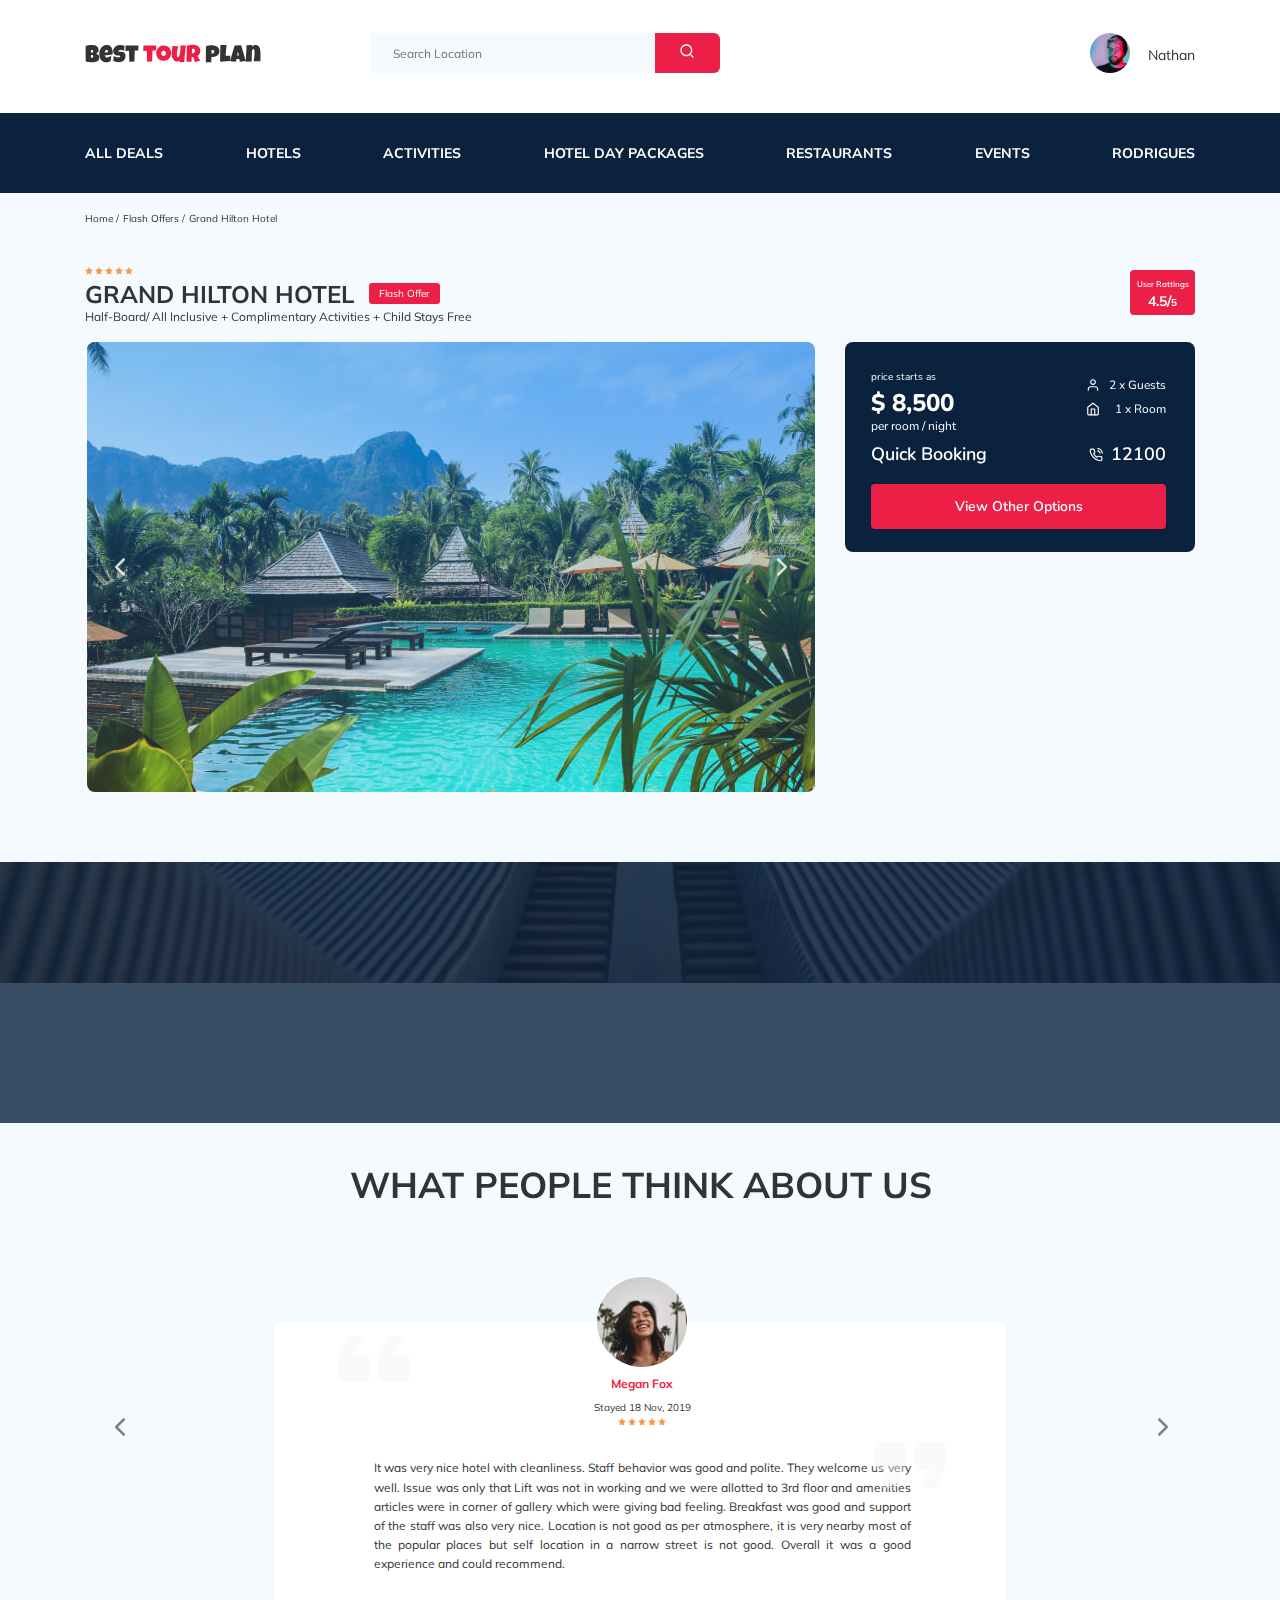
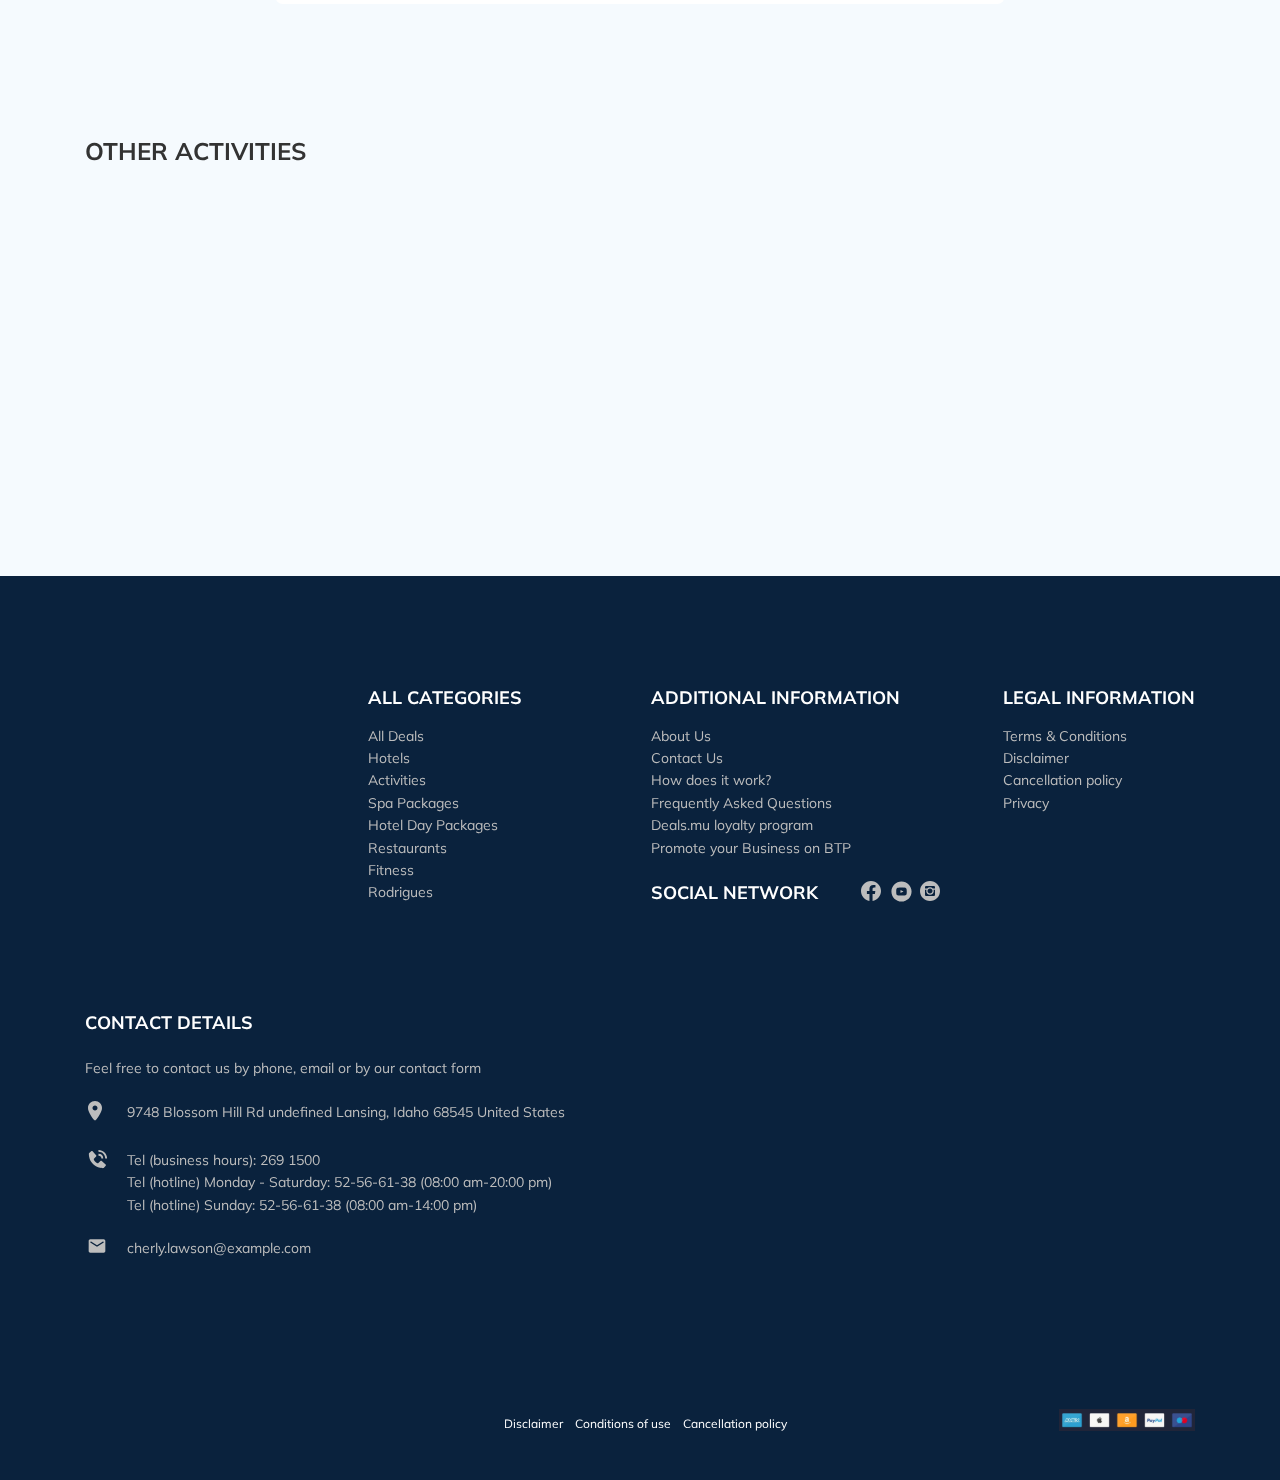
<file: index.html>
<!DOCTYPE html>
<html lang="en">
  <head>
    <meta charset="UTF-8" />
    <meta http-equiv="X-UA-Compatible" content="IE=edge" />
    <meta name="viewport" content="width=device-width, initial-scale=1.0" />
    <title>Best Tour Plan - Hotel Booking</title>
    <link rel="shortcut icon" href="favicon.ico" type="image/x-icon" />
    <link rel="icon" href="favicon.ico" type="image/x-icon" />
    <link
      href="https://fonts.googleapis.com/css2?family=Mulish:wght@300;400;600;700&family=Nunito:wght@400;600;800&display=swap"
      rel="stylesheet"
    />
    <link rel="stylesheet" href="css/swiper-bundle.min.css" />
    <link rel="stylesheet" href="css/aos.css" />
    <link rel="stylesheet" href="css/style.css" />
  </head>
  <body>
    <header class="navbar navbar--mobile navbar--mobile--fixed">
      <div class="container">
        <div class="navbar-top">
          <a
            href="#"
            class="logo"
            data-aos="fade-zoom-in"
            data-aos-easing="ease-in-back"
            data-aos-delay="300"
          >
            <img
              src="img/horizontal-logo.svg"
              alt="Logo: Best Tour Plan"
              class="logo__image"
            />
          </a>
          <form
            action="#"
            class="search navbar__search navbar__search--mobile--hidden"
            data-aos="fade-left"
            data-aos-delay="300"
          >
            <input
              type="text"
              class="search__input"
              placeholder="Search Location"
            />
            <button class="search__button">
              <img src="img/search.svg" alt="Icon: search" />
            </button>
          </form>
          <a
            href="#"
            class="user navbar__user navbar__user--mobile--hidden"
            data-aos="fade-left"
            data-aos-delay="300"
          >
            <img
              src="img/user-avatar.jpg"
              alt="Avatar: Nathan"
              class="user__avatar"
            />
            <span class="user__name">Nathan</span>
          </a>
          <!-- /.user -->
          <button class="menu-button navbar-top__menu-button">
            <span class="menu-button__line"></span
            ><span class="menu-button__line"></span
            ><span class="menu-button__line"></span>
          </button>
        </div>
        <!-- /.navbar-top -->
      </div>
      <!-- /.container -->
      <div class="navbar-bottom">
        <div class="container">
          <ul class="navbar-menu">
            <li class="navbar-menu__item navbar-menu__item--mobile--visible">
              <a
                href="#"
                class="user navbar__user navbar__user--mobile--visible"
              >
                <img
                  src="img/user-avatar.jpg"
                  alt="Avatar: Nathan"
                  class="user__avatar"
                />
                <span class="user__name user__name--light">Nathan</span>
              </a>
            </li>
            <li class="navbar-menu__item navbar-menu__item--mobile--visible">
              <form
                action="#"
                class="search navbar__search navbar__search--mobile--visible"
              >
                <input
                  type="text"
                  class="search__input"
                  placeholder="Search Location"
                />
                <button class="search__button">
                  <img src="img/search.svg" alt="Icon: search" />
                </button>
              </form>
            </li>
            <li class="navbar-menu__item">
              <a href="#" class="navbar-menu__link">All Deals</a>
            </li>
            <li class="navbar-menu__item">
              <a href="#" class="navbar-menu__link">Hotels</a>
            </li>
            <li class="navbar-menu__item">
              <a href="#" class="navbar-menu__link">Activities</a>
            </li>
            <li class="navbar-menu__item">
              <a href="#" class="navbar-menu__link">Hotel Day Packages</a>
            </li>
            <li class="navbar-menu__item">
              <a href="#" class="navbar-menu__link">Restaurants</a>
            </li>
            <li class="navbar-menu__item">
              <a href="#" class="navbar-menu__link">Events</a>
            </li>
            <li class="navbar-menu__item">
              <a href="#" class="navbar-menu__link">Rodrigues</a>
            </li>
          </ul>
        </div>
        <!-- /.container -->
      </div>
      <!-- /.navbar-menu__bottom -->
    </header>
    <nav class="breadcrumb">
      <div class="container">
        <ul class="breadcrumb-list">
          <li class="breadcrumb-list__item">
            <a href="#" class="breadcrumb-list__link">Home</a>
          </li>
          <li class="breadcrumb-list__item">
            <a href="#" class="breadcrumb-list__link"> Flash Offers</a>
          </li>
          <li class="breadcrumb-list__item">Grand Hilton Hotel</li>
        </ul>
      </div>
      <!-- /.container -->
    </nav>
    <!-- /.breadcrumb -->
    <section class="hotel">
      <div class="container">
        <div class="hotel-info">
          <div class="hotel-info__text">
            <div class="hotel-wrapper">
              <div class="stars">
                <img class="stars__item" src="img/star.svg" alt="star" />
                <img class="stars__item" src="img/star.svg" alt="star" />
                <img class="stars__item" src="img/star.svg" alt="star" />
                <img class="stars__item" src="img/star.svg" alt="star" />
                <img class="stars__item" src="img/star.svg" alt="star" />
              </div>
              <h1 class="hotel-name hotel-info__name">grand hilton hotel</h1>
              <span class="offer hotel-info__offer">Flash Offer</span>
            </div>
            <!-- /.hotel-wrapper -->
            <p class="hotel-description">
              Half-Board/ All Inclusive + Complimentary Activities + Child Stays
              Free
            </p>
          </div>
          <!-- /.hotel-info__text -->
          <div class="rating hotel-info__rating">
            <span class="rating__text">User Rattings</span>
            <span class="rating__counter">4.5/<small>5</small> </span>
          </div>
          <!-- /.hotel-info__rating -->
        </div>
        <div class="hotel-grid">
          <!-- Slider main container -->
          <div class="swiper-container hotel-slider hotel__slider">
            <!-- Additional required wrapper -->
            <div class="swiper-wrapper">
              <div class="swiper-slide hotel-slider__item">
                <img
                  class="hotel-slider__image"
                  src="img/Slide-1.jpg"
                  alt="slide"
                />
              </div>
              <div class="swiper-slide hotel-slider__item">
                <img
                  class="hotel-slider__image"
                  src="img/Slide-2.jpg"
                  alt="slide"
                />
              </div>
              <div class="swiper-slide hotel-slider__item">
                <img
                  class="hotel-slider__image"
                  src="img/Slide-3.jpg"
                  alt="slide"
                />
              </div>
              <div class="swiper-slide hotel-slider__item">
                <img
                  class="hotel-slider__image"
                  src="img/Slide-4.jpg"
                  alt="slide"
                />
              </div>
              <div class="swiper-slide hotel-slider__item">
                <img
                  class="hotel-slider__image"
                  src="img/Slide-5.jpg"
                  alt="slide"
                />
              </div>
            </div>
            <!-- ./ swiper-wrapper-->
            <button
              class="hotel-slider__button hotel-slider__button--prev"
            ></button>
            <button
              class="hotel-slider__button hotel-slider__button--next"
            ></button>
          </div>
          <!-- /.swiper-container-->

          <div class="hotel-right">
            <div class="booking">
              <div class="booking__info">
                <div class="booking__price">
                  <span class="booking__start">price starts as</span>
                  <strong class="booking__pricetag">$ 8,500</strong>
                  <span class="booking__per-room">per room / night</span>
                </div>
                <!-- /.booking__price -->
                <div class="booking__room">
                  <div class="booking__text">
                    <img
                      src="img/user.svg"
                      alt="Icon: user"
                      class="booking__icon"
                    />
                    <span class="booking__description">2 x Guests</span>
                  </div>
                  <div class="booking__text">
                    <img
                      src="img/home.svg"
                      alt="Icon: home"
                      class="booking__icon"
                    />
                    <span class="booking__description">1 x Room</span>
                  </div>
                </div>
                <!-- /.booking__room -->
              </div>
              <!-- /.booking-info -->
              <div class="booking__call-center">
                <span class="booking__heading">Quick Booking</span>
                <a class="booking__number" href="tel:12100"
                  ><img src="img/phone-call.svg" alt="Icon: phone" />
                  <span class="booking__num">12100</span>
                </a>
              </div>
              <!-- /.booking__call-center -->
              <button
                data-toggle="modal"
                data-href="#booking-modal"
                class="booking__button"
              >
                View Other Options
              </button>
            </div>
            <!-- /.booking -->
            <div class="map">
              <iframe
                class="map-google"
                src="https://www.google.com/maps/embed?pb=!1m18!1m12!1m3!1d3843.2987584052294!2d73.75960971451704!3d15.57567865661291!2m3!1f0!2f0!3f0!3m2!1i1024!2i768!4f13.1!3m3!1m2!1s0x3bbfbe9275f4aa49%3A0x4810ef97d7e5e876!2sDoubleTree%20by%20Hilton%20Hotel%20Goa%20-%20Arpora%20-%20Baga!5e0!3m2!1sen!2ssk!4v1621345456706!5m2!1sen!2ssk"
                allowfullscreen=""
                loading="lazy"
              ></iframe>
            </div>
            <!-- /.map -->
          </div>
          <!-- /.hotel-right -->
        </div>
        <!-- /.hotel-grid -->
      </div>
      <!-- /.container -->
    </section>
    <section
      class="newsletter"
      data-parallax="scroll"
      data-image-src="img/newsletter-bg.jpg"
    >
      <div class="newsletter-wrapper">
        <h2
          class="newsletter-title newsletter__title"
          data-aos="fade-zoom-in"
          data-aos-easing="ease-in-back"
          data-aos-delay="300"
        >
          subscribe to our
          <span class="newsletter-title__strong">Newsletter</span>
        </h2>
        <form
          action="send.php"
          method="POST"
          class="form subscribe newsletter__subscribe"
          data-aos="fade-zoom-in"
          data-aos-easing="ease-in-back"
          data-aos-delay="300"
        >
          <input
            type="email"
            name="email"
            class="subscribe__input"
            placeholder="Your email adress"
            required
          />
          <button class="subscribe__button">Send</button>
        </form>
      </div>
      <!-- /.newsletter-wrapper -->
    </section>
    <section class="reviews">
      <div class="container">
        <h2 class="reviews__title">What people think about us</h2>
        <div class="swiper-container reviews-slider">
          <div class="swiper-wrapper">
            <div class="swiper-slide">
              <div class="reviews-slider__item">
                <div class="reviews-slider__profile">
                  <img
                    src="img/reviews-avatar-1.jpg"
                    alt="Photo: Megan Fox"
                    class="reviews-slider__avatar"
                  />
                  <h3 class="reviews-slider__username">Megan Fox</h3>
                  <span class="reviews-slider__date">Stayed 18 Nov, 2019</span>
                  <div class="reviews-slider__rating">
                    <img class="stars-item" src="img/star.svg" alt="star" />
                    <img class="stars-item" src="img/star.svg" alt="star" />
                    <img class="stars-item" src="img/star.svg" alt="star" />
                    <img class="stars-item" src="img/star.svg" alt="star" />
                    <img class="stars-item" src="img/star.svg" alt="star" />
                  </div>
                  <!-- /.reviews-slider__rating -->
                </div>
                <!-- /.reviews-slider__profile -->
                <p class="reviews-slider__text">
                  It was very nice hotel with cleanliness. Staff behavior was
                  good and polite. They welcome us very well. Issue was only
                  that Lift was not in working and we were allotted to 3rd floor
                  and amenities articles were in corner of gallery which were
                  giving bad feeling. Breakfast was good and support of the
                  staff was also very nice. Location is not good as per
                  atmosphere, it is very nearby most of the popular places but
                  self location in a narrow street is not good. Overall it was a
                  good experience and could recommend.
                </p>
              </div>
              <!-- /.reviews-slider__item -->
            </div>
            <!-- /.swiper-slide -->
            <div class="swiper-slide">
              <div class="reviews-slider__item">
                <div class="reviews-slider__profile">
                  <img
                    src="img/reviews-avatar-2.jpg"
                    alt="Photo: Dorian Grow"
                    class="reviews-slider__avatar"
                  />
                  <h3 class="reviews-slider__username">Dorian Grow</h3>
                  <span class="reviews-slider__date">Stayed 24 Jul, 2019</span>
                  <div class="reviews-slider__rating">
                    <img class="stars-item" src="img/star.svg" alt="star" />
                    <img class="stars-item" src="img/star.svg" alt="star" />
                    <img class="stars-item" src="img/star.svg" alt="star" />
                    <img class="stars-item" src="img/star.svg" alt="star" />
                    <img class="stars-item" src="img/star.svg" alt="star" />
                  </div>
                  <!-- /.reviews-slider__rating -->
                </div>
                <!-- /.reviews-slider__profile -->
                <p class="reviews-slider__text">
                  Love the charm of this hotel. Does not give you the routine
                  chain hotel vibe at all. While I did not get there in time to
                  eat at restaurant, have heard amazing reviews on the
                  restaurant.
                </p>
              </div>
              <!-- /.reviews-slider__item -->
            </div>
            <!-- /.swiper-slide -->
            <div class="swiper-slide">
              <div class="reviews-slider__item">
                <div class="reviews-slider__profile">
                  <img
                    src="img/reviews-avatar-3.jpg"
                    alt="Photo: Patricia Rou"
                    class="reviews-slider__avatar"
                  />
                  <h3 class="reviews-slider__username">Patricia Rou</h3>
                  <span class="reviews-slider__date">Stayed 16 Jun, 2019</span>
                  <div class="reviews-slider__rating">
                    <img class="stars-item" src="img/star.svg" alt="star" />
                    <img class="stars-item" src="img/star.svg" alt="star" />
                    <img class="stars-item" src="img/star.svg" alt="star" />
                    <img class="stars-item" src="img/star.svg" alt="star" />
                    <img class="stars-item" src="img/star.svg" alt="star" />
                  </div>
                  <!-- /.reviews-slider__rating -->
                </div>
                <!-- /.reviews-slider__profile -->
                <p class="reviews-slider__text">
                  The reception was very welcoming and the staff was very polite
                  and helpful. The room was amazing and went above our
                  expectations, my partner and i was very pleased with our stay
                  and will return in the future. We will definitely be
                  recommending to our friends and family.
                </p>
              </div>
              <!-- /.reviews-slider__item -->
            </div>
            <!-- /.swiper-slide -->
            <div class="swiper-slide">
              <div class="reviews-slider__item">
                <div class="reviews-slider__profile">
                  <img
                    src="img/reviews-avatar-4.jpg"
                    alt="Photo: Patrik Paladi"
                    class="reviews-slider__avatar"
                  />
                  <h3 class="reviews-slider__username">Patrik Paladi</h3>
                  <span class="reviews-slider__date">Stayed 2 Apr, 2019</span>
                  <div class="reviews-slider__rating">
                    <img class="stars-item" src="img/star.svg" alt="star" />
                    <img class="stars-item" src="img/star.svg" alt="star" />
                    <img class="stars-item" src="img/star.svg" alt="star" />
                    <img class="stars-item" src="img/star.svg" alt="star" />
                    <img class="stars-item" src="img/star.svg" alt="star" />
                  </div>
                  <!-- /.reviews-slider__rating -->
                </div>
                <!-- /.reviews-slider__profile -->
                <p class="reviews-slider__text">
                  Friendly staff made booking in a breeze & kept us up to date
                  with everything we needed to know. Our room (the rocket) was
                  very clean & very well stocked, In some areas of the bathroom
                  there was signs of age but this is to be expected as it’s not
                  a brand new hotel. I must say though I found the bedding and
                  pillows to be very uncomfortable this unfortunately meant I
                  didn’t get much sleep. I was however greeted in the morning
                  with a lovely continental breakfast.
                </p>
              </div>
              <!-- /.reviews-slider__item -->
            </div>
            <!-- /.swiper-slide -->
          </div>
          <!-- /.swiper-wrapper -->
          <button
            class="reviews-slider__button reviews-slider__button--prev"
          ></button>
          <button
            class="reviews-slider__button reviews-slider__button--next"
          ></button>
        </div>
        <!-- /.reviews-slider -->
      </div>
      <!-- /.container -->
    </section>
    <section class="activities">
      <div class="container">
        <h2 class="activities__title">Other Activities</h2>
        <div class="activities-wrapper">
          <div
            class="card activities__card"
            data-aos="fade-up"
            data-aos-delay="100"
          >
            <img
              src="img/activity-1.jpg"
              alt="The curious corner of chamarel"
              class="card__image"
            />
            <h3 class="card__title">
              The curious corner <br />
              of chamarel
            </h3>
            <button
              data-toggle="modal"
              data-href="#aktiv-modal"
              class="card__button"
            >
              Book Now
            </button>
          </div>
          <!-- /.card -->
          <div
            class="card activities__card card--change"
            data-aos="fade-up"
            data-aos-delay="300"
          >
            <img
              src="img/activity-2.jpg"
              alt="Gymkhana club golf course"
              class="card__image"
            />
            <h3 class="card__title">Gymkhana club golf <br />course</h3>
            <button
              data-toggle="modal"
              data-href="#aktiv-modal"
              class="card__button"
            >
              Book Now
            </button>
          </div>
          <!-- /.card -->
          <div
            class="card activities__card"
            data-aos="fade-up"
            data-aos-delay="500"
          >
            <img
              src="img/activity-3.jpg"
              alt="Tamarind falls hiking trip - full day"
              class="card__image"
            />
            <h3 class="card__title">
              Tamarind falls hiking <br />
              trip - full day
            </h3>
            <button
              data-toggle="modal"
              data-href="#aktiv-modal"
              class="card__button"
            >
              Book Now
            </button>
          </div>
          <!-- /.card -->
          <div
            class="card activities__card card--change--1"
            data-aos="fade-up"
            data-aos-delay="700"
          >
            <img
              src="img/activity-4.jpg"
              alt="The blue marine discovery quest"
              class="card__image"
            />
            <h3 class="card__title">
              The blue marine discovery <br />
              quest
            </h3>
            <button
              data-toggle="modal"
              data-href="#aktiv-modal"
              class="card__button"
            >
              Book Now
            </button>
          </div>
          <!-- /.card -->
        </div>
        <!-- /.activities-wrapper -->
      </div>
    </section>
    <footer class="footer">
      <div class="container">
        <div class="footer-wrapper">
          <a
            href="#"
            class="footer__logo"
            data-aos="fade-zoom-in"
            data-aos-easing="ease-in-back"
            data-aos-delay="100"
            ><img
              src="img/vertical-logo.svg"
              alt="Logo: Best Tour Plan"
              class="footer__logo"
          /></a>
          <div class="footer__list footer__categories">
            <h3 class="footer__title">ALL CATEGORIES</h3>
            <ul class="footer__ul">
              <li class="footer__item">
                <a href="#" class="footer__link">All Deals </a>
              </li>
              <li class="footer__item">
                <a href="#" class="footer__link">Hotels</a>
              </li>
              <li class="footer__item">
                <a href="#" class="footer__link">Activities</a>
              </li>
              <li class="footer__item">
                <a href="#" class="footer__link">Spa Packages </a>
              </li>
              <li class="footer__item">
                <a href="#" class="footer__link">Hotel Day Packages </a>
              </li>
              <li class="footer__item">
                <a href="#" class="footer__link">Restaurants </a>
              </li>
              <li class="footer__item">
                <a href="#" class="footer__link">Fitness</a>
              </li>
              <li class="footer__item">
                <a href="#" class="footer__link">Rodrigues</a>
              </li>
            </ul>
          </div>
          <!-- /.footer__list -->
          <div class="footer__list footer__additional">
            <h3 class="footer__title">ADDITIONAL INFORMATION</h3>
            <ul class="footer__ul">
              <li class="footer__item">
                <a href="#" class="footer__link">About Us </a>
              </li>
              <li class="footer__item">
                <a href="#" class="footer__link">Contact Us </a>
              </li>
              <li class="footer__item">
                <a href="#" class="footer__link">How does it work? </a>
              </li>
              <li class="footer__item">
                <a href="#" class="footer__link">Frequently Asked Questions </a>
              </li>
              <li class="footer__item">
                <a href="#" class="footer__link">Deals.mu loyalty program </a>
              </li>
              <li class="footer__item">
                <a href="#" class="footer__link"
                  >Promote your Business on BTP
                </a>
              </li>
            </ul>
          </div>
          <!-- /.footer__list -->
          <div class="footer__social-network">
            <h3 class="footer__title footer__title--inline">Social Network</h3>
            <div class="footer__social-links">
              <a
                href="https://www.facebook.com/"
                target="_blank"
                class="footer__link-img"
                ><img src="img/facebook.svg" alt="Icon: facebook" /></a
              ><a
                href="https://www.youtube.com/"
                target="_blank"
                class="footer__link-img"
                ><img src="img/youtube.svg" alt="Icon: youtube" /></a
              ><a
                href="https://www.instagram.com/"
                target="_blank"
                class="footer__link-img"
                ><img src="img/instagram.svg" alt="Icon: instagram"
              /></a>
            </div>
            <!-- /.footer__social-links -->
          </div>
          <!-- /.footer__social-network -->
          <div class="footer__list footer__legal">
            <h3 class="footer__title">LEGAL INFORMATION</h3>
            <ul class="footer__ul">
              <li class="footer__item">
                <a href="#" class="footer__link">Terms & Conditions</a>
              </li>
              <li class="footer__item">
                <a href="#" class="footer__link">Disclaimer</a>
              </li>
              <li class="footer__item">
                <a href="#" class="footer__link">Cancellation policy</a>
              </li>
              <li class="footer__item">
                <a href="#" class="footer__link">Privacy</a>
              </li>
            </ul>
          </div>
          <!-- /.footer__list -->
          <div class="footer__contact-details">
            <h3 class="footer__title footer__title--mb-3">Contact Details</h3>
            <p class="footer__text">
              Feel free to contact us by phone, email or by our contact form
            </p>
            <ul class="footer__ul">
              <li class="footer__item footer__item--mb-2">
                <div class="footer__icon-wrapper">
                  <img
                    class="footer__icon"
                    src="img/map-marker.svg"
                    alt="Icon: map"
                  />
                </div>
                <!-- /.footer__icon-wrapper -->
                9748 Blossom Hill Rd undefined Lansing, Idaho 68545 United
                States
              </li>
              <li class="footer__item footer__item--mb-2">
                <div class="footer__icon-wrapper">
                  <img
                    class="footer__icon"
                    src="img/contact-phone-call.svg"
                    alt="Icon: phone"
                  />
                </div>
                <!-- /.footer__icon-wrapper -->
                <div class="footer__cont">
                  Tel (business hours):
                  <a href="tel:2691500" class="footer__link">269&#160;1500</a>
                  <br />
                  Tel (hotline) Monday - Saturday:
                  <a href="tel:52-56-61-38" class="footer__link"
                    >52&#8209;56&#8209;61&#8209;38</a
                  >
                  (08:00&#160;am&#8209;20:00&#160;pm)
                  <br />
                  Tel (hotline) Sunday:
                  <a href="tel:52-56-61-38" class="footer__link"
                    >52&#8209;56&#8209;61&#8209;38</a
                  >
                  (08:00&#160;am&#8209;14:00&#160;pm)
                  <br />
                </div>
              </li>
              <li class="footer__item footer__item--mb-2">
                <div class="footer__icon-wrapper">
                  <img
                    class="footer__icon"
                    src="img/email.svg"
                    alt="Icon: email"
                  />
                </div>
                <!-- /.footer__icon-wrapper -->
                <a href="mailto:cherly.lawson@example.com" class="footer__link"
                  >cherly.lawson@example.com</a
                >
              </li>
            </ul>
          </div>
          <!-- /.footer__contact-details -->
          <div
            class="footer__contact-form"
            data-aos="fade-up"
            data-aos-delay="300"
          >
            <h3 class="footer__title footer__title--mb-3 footer__title--mb-1">
              Send us a message
            </h3>
            <form action="send.php" method="POST" class="form footer__form">
              <div class="footer__input-group">
                <input
                  type="text"
                  class="input footer__input"
                  placeholder="Your Full Name*"
                  name="name"
                  required
                />
              </div>
              <div class="footer__input-group">
                <input
                  type="tel"
                  class="input footer__input"
                  placeholder="Phone Number*"
                  name="phone"
                  required
                />
              </div>
              <textarea
                class="message footer__message"
                placeholder="Message"
                name="message"
              ></textarea>
              <button class="button footer__button">Send</button>
              <span class="footer__info">* Required Fields</span>
            </form>
          </div>
          <!-- /.footer__contact-form -->
        </div>
        <!-- /.footer-wrapper -->
        <div class="footer-wrapp">
          <div class="footer__links">
            <a href="#" class="footer__ref">Disclaimer</a>
            <a href="#" class="footer__ref">Conditions of use</a>
            <a href="#" class="footer__ref">Cancellation policy</a>
          </div>
          <!-- /.footer__links -->
          <div class="footer-wrapp__pay">
            <img
              src="img/pay-systems.svg"
              alt="Icons: pay systems"
              class="footer__icons-pay"
            />
          </div>
          <!-- /.footer__pay -->
        </div>
        <!-- /.footer-wrapp -->
      </div>
      <!-- /.container -->
    </footer>
    <div class="modal" id="booking-modal">
      <div class="modal__overlay"></div>
      <!-- /.modal__overlay -->
      <div class="modal__dialog">
        <a href="" class="modal__close"
          ><img class="modal__image" src="img/close.svg" alt="Icon: close"
        /></a>
        <h3 class="modal__title">Booking</h3>
        <form action="send.php" method="POST" class="form modal__form">
          <input
            type="text"
            class="input modal__input"
            placeholder="Your Full Name*"
            name="name"
            required
          />
          <input
            type="tel"
            class="input modal__input"
            placeholder="Phone Number*"
            name="phone"
            required
          />
          <input
            type="text"
            class="input modal__input"
            placeholder="Email*"
            name="email"
            required
          />
          <textarea
            class="message modal__message"
            placeholder="Message"
            name="message"
          ></textarea>
          <button class="button modal__button">Send</button>
          <span class="modal__info">* Required Fields</span>
        </form>
      </div>
      <!-- /.modal__dialog -->
    </div>
    <!-- /.modal -->
    <div class="modal" id="aktiv-modal">
      <div class="modal__overlay"></div>
      <!-- /.modal__overlay -->
      <div class="modal__dialog">
        <a href="" class="modal__close"
          ><img class="modal__image" src="img/close.svg" alt="Icon: close"
        /></a>
        <h3 class="modal__title">Send us what interests you</h3>
        <form action="send.php" method="POST" class="form modal__form">
          <input
            type="text"
            class="input modal__input"
            placeholder="Your Full Name*"
            name="name"
            required
          />
          <input
            type="tel"
            class="input modal__input"
            placeholder="Phone Number*"
            name="phone"
            required
          />
          <input
            type="email"
            class="input modal__input"
            placeholder="Email*"
            name="email"
            required
          />
          <textarea
            class="message modal__message"
            placeholder="Message"
            name="message"
          ></textarea>
          <button class="button modal__button">Send</button>
          <span class="modal__info">* Required Fields</span>
        </form>
      </div>
      <!-- /.modal__dialog -->
    </div>
    <!-- /.modal -->
    <script src="js/jquery-3.6.0.min.js"></script>
    <!-- <script src="https://ajax.googleapis.com/ajax/libs/jquery/1.11.0/jquery.min.js"></script> -->
    <script src="js/parallax.min.js"></script>
    <script src="js/swiper-bundle.min.js"></script>
    <script src="js/jquery.validate.min.js"></script>
    <script src="js/jquery.mask.min.js"></script>
    <script src="js/aos.js"></script>
    <script src="js/main.js"></script>
  </body>
</html>
</file>
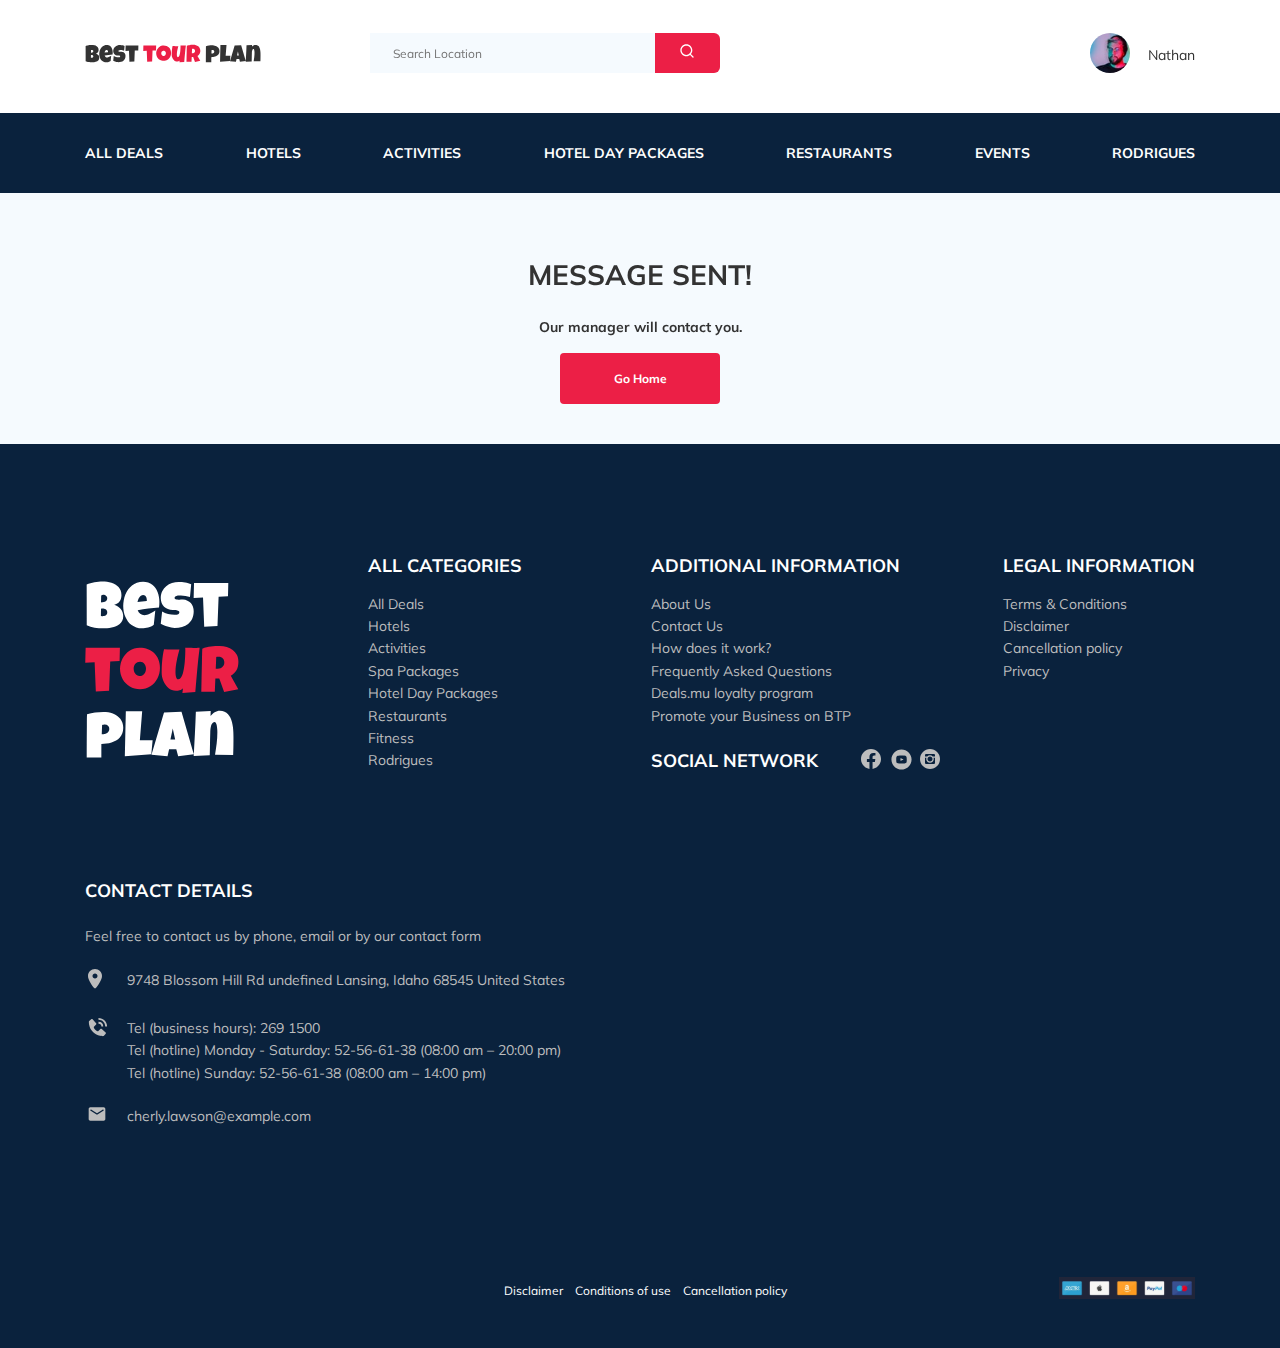
<file: thankyou.html>
<!DOCTYPE html>
<html lang="en">
  <head>
    <meta charset="UTF-8" />
    <meta http-equiv="X-UA-Compatible" content="IE=edge" />
    <meta name="viewport" content="width=device-width, initial-scale=1.0" />
    <title>Best Tour Plan - Hotel Booking</title>
    <link rel="shortcut icon" href="favicon.ico" type="image/x-icon" />
    <link rel="icon" href="favicon.ico" type="image/x-icon" />
    <link
      href="https://fonts.googleapis.com/css2?family=Luckiest+Guy&family=Mulish:wght@300;400;600;700&family=Nunito:wght@400;600;800&display=swap"
      rel="stylesheet"
    />
    <link rel="stylesheet" href="css/swiper-bundle.min.css" />
    <link rel="stylesheet" href="css/aos.css" />
    <link rel="stylesheet" href="css/style.css" />
  </head>
  <body>
    <header class="navbar navbar--mobile navbar--mobile--fixed">
      <div class="container">
        <div class="navbar-top">
          <a
            href="index.html"
            class="logo"
            data-aos="fade-zoom-in"
            data-aos-easing="ease-in-back"
            data-aos-delay="100"
          >
            <img
              src="img/horizontal-logo.svg"
              alt="Logo: Best Tour Plan"
              class="logo__image"
            />
          </a>
          <form
            action="#"
            class="search navbar__search navbar__search--mobile--hidden"
            data-aos="fade-left"
            data-aos-delay="300"
          >
            <input
              type="text"
              class="search__input"
              placeholder="Search Location"
            />
            <button class="search__button">
              <img src="img/search.svg" alt="Icon: search" />
            </button>
          </form>
          <a
            href="#"
            class="user navbar__user navbar__user--mobile--hidden"
            data-aos="fade-left"
            data-aos-delay="300"
          >
            <img
              src="img/user-avatar.jpg"
              alt="Avatar: Nathan"
              class="user__avatar"
            />
            <span class="user__name">Nathan</span>
          </a>
          <!-- /.user -->
          <button class="menu-button navbar-top__menu-button">
            <span class="menu-button__line"></span
            ><span class="menu-button__line"></span
            ><span class="menu-button__line"></span>
          </button>
        </div>
        <!-- /.navbar-top -->
      </div>
      <!-- /.container -->
      <div class="navbar-bottom">
        <div class="container">
          <ul class="navbar-menu">
            <li class="navbar-menu__item navbar-menu__item--mobile--visible">
              <a
                href="#"
                class="user navbar__user navbar__user--mobile--visible"
              >
                <img
                  src="img/user-avatar.jpg"
                  alt="Avatar: Nathan"
                  class="user__avatar"
                />
                <span class="user__name user__name--light">Nathan</span>
              </a>
            </li>
            <li class="navbar-menu__item navbar-menu__item--mobile--visible">
              <form
                action="#"
                class="search navbar__search navbar__search--mobile--visible"
              >
                <input
                  type="text"
                  class="search__input"
                  placeholder="Search Location"
                />
                <button class="search__button">
                  <img src="img/search.svg" alt="Icon: search" />
                </button>
              </form>
            </li>
            <li class="navbar-menu__item">
              <a href="#" class="navbar-menu__link">All Deals</a>
            </li>
            <li class="navbar-menu__item">
              <a href="#" class="navbar-menu__link">Hotels</a>
            </li>
            <li class="navbar-menu__item">
              <a href="#" class="navbar-menu__link">Activities</a>
            </li>
            <li class="navbar-menu__item">
              <a href="#" class="navbar-menu__link">Hotel Day Packages</a>
            </li>
            <li class="navbar-menu__item">
              <a href="#" class="navbar-menu__link">Restaurants</a>
            </li>
            <li class="navbar-menu__item">
              <a href="#" class="navbar-menu__link">Events</a>
            </li>
            <li class="navbar-menu__item">
              <a href="#" class="navbar-menu__link">Rodrigues</a>
            </li>
          </ul>
        </div>
        <!-- /.container -->
      </div>
      <!-- /.navbar-menu__bottom -->
    </header>
    <section class="appeal">
      <div class="container">
        <div class="appeal__form">
          <div class="appeal-wrapper">
            <h1
              class="appeal__info"
              data-aos="fade-zoom-in"
              data-aos-easing="ease-in-back"
              data-aos-delay="300"
            >
              Message sent!
            </h1>
          </div>
          <h3
            class="appeal-description"
            data-aos="fade-up"
            data-aos-delay="500"
          >
            Our manager will contact you.
          </h3>
        </div>
        <!-- /.hotel-info__text -->
        <form
          action="index.html"
          class="appeal__link"
          data-aos="fade-zoom-in"
          data-aos-easing="ease-in-back"
          data-aos-delay="600"
        >
          <button class="button appeal__button">Go Home</button>
        </form>
      </div>
      <!-- /.container -->
    </section>
    <footer class="footer">
      <div class="container">
        <div class="footer-wrapper">
          <a
            href="index.html"
            class="footer__logo"
            data-aos="fade-zoom-in"
            data-aos-easing="ease-in-back"
            data-aos-delay="300"
            ><img
              src="img/vertical-logo.svg"
              alt="Logo: Best Tour Plan"
              class="footer__logo"
          /></a>
          <div class="footer__list footer__categories">
            <h3 class="footer__title">ALL CATEGORIES</h3>
            <ul class="footer__ul">
              <li class="footer__item">
                <a href="#" class="footer__link">All Deals </a>
              </li>
              <li class="footer__item">
                <a href="#" class="footer__link">Hotels</a>
              </li>
              <li class="footer__item">
                <a href="#" class="footer__link">Activities</a>
              </li>
              <li class="footer__item">
                <a href="#" class="footer__link">Spa Packages </a>
              </li>
              <li class="footer__item">
                <a href="#" class="footer__link">Hotel Day Packages </a>
              </li>
              <li class="footer__item">
                <a href="#" class="footer__link">Restaurants </a>
              </li>
              <li class="footer__item">
                <a href="#" class="footer__link">Fitness</a>
              </li>
              <li class="footer__item">
                <a href="#" class="footer__link">Rodrigues</a>
              </li>
            </ul>
          </div>
          <!-- /.footer__list -->
          <div class="footer__list footer__additional">
            <h3 class="footer__title">ADDITIONAL INFORMATION</h3>
            <ul class="footer__ul">
              <li class="footer__item">
                <a href="#" class="footer__link">About Us </a>
              </li>
              <li class="footer__item">
                <a href="#" class="footer__link">Contact Us </a>
              </li>
              <li class="footer__item">
                <a href="#" class="footer__link">How does it work? </a>
              </li>
              <li class="footer__item">
                <a href="#" class="footer__link">Frequently Asked Questions </a>
              </li>
              <li class="footer__item">
                <a href="#" class="footer__link">Deals.mu loyalty program </a>
              </li>
              <li class="footer__item">
                <a href="#" class="footer__link"
                  >Promote your Business on BTP
                </a>
              </li>
            </ul>
          </div>
          <!-- /.footer__list -->
          <div class="footer__social-network">
            <h3 class="footer__title footer__title--inline">Social Network</h3>
            <div class="footer__social-links">
              <a
                href="https://www.facebook.com/"
                target="_blank"
                class="footer__link-img"
                ><img src="img/facebook.svg" alt="Icon: facebook" /></a
              ><a
                href="https://www.youtube.com/"
                target="_blank"
                class="footer__link-img"
                ><img src="img/youtube.svg" alt="Icon: youtube" /></a
              ><a
                href="https://www.instagram.com/"
                target="_blank"
                class="footer__link-img"
                ><img src="img/instagram.svg" alt="Icon: instagram"
              /></a>
            </div>
            <!-- /.footer__social-links -->
          </div>
          <!-- /.footer__social-network -->
          <div class="footer__list footer__legal">
            <h3 class="footer__title">LEGAL INFORMATION</h3>
            <ul class="footer__ul">
              <li class="footer__item">
                <a href="#" class="footer__link">Terms & Conditions</a>
              </li>
              <li class="footer__item">
                <a href="#" class="footer__link">Disclaimer</a>
              </li>
              <li class="footer__item">
                <a href="#" class="footer__link">Cancellation policy</a>
              </li>
              <li class="footer__item">
                <a href="#" class="footer__link">Privacy</a>
              </li>
            </ul>
          </div>
          <!-- /.footer__list -->
          <div class="footer__contact-details">
            <h3 class="footer__title footer__title--mb-3">Contact Details</h3>
            <p class="footer__text">
              Feel free to contact us by phone, email or by our contact form
            </p>
            <ul class="footer__ul">
              <li class="footer__item footer__item--mb-2">
                <div class="footer__icon-wrapper">
                  <img
                    class="footer__icon"
                    src="img/map-marker.svg"
                    alt="Icon: map"
                  />
                </div>
                <!-- /.footer__icon-wrapper -->
                9748 Blossom Hill Rd undefined Lansing, Idaho 68545 United
                States
              </li>
              <li class="footer__item footer__item--mb-2">
                <div class="footer__icon-wrapper">
                  <img
                    class="footer__icon"
                    src="img/contact-phone-call.svg"
                    alt="Icon: phone"
                  />
                </div>
                <!-- /.footer__icon-wrapper -->
                <div class="footer__cont">
                  Tel (business hours):
                  <a href="tel:2691500" class="footer__link">269 1500</a>
                  <br />
                  Tel (hotline) Monday - Saturday:
                  <a href="tel:52-56-61-38" class="footer__link">52-56-61-38</a>
                  (08:00 am – 20:00 pm)
                  <br />
                  Tel (hotline) Sunday:
                  <a href="tel:52-56-61-38" class="footer__link">52-56-61-38</a>
                  (08:00 am – 14:00 pm)
                  <br />
                </div>
              </li>
              <li class="footer__item footer__item--mb-2">
                <div class="footer__icon-wrapper">
                  <img
                    class="footer__icon"
                    src="img/email.svg"
                    alt="Icon: email"
                  />
                </div>
                <!-- /.footer__icon-wrapper -->
                <a href="mailto:cherly.lawson@example.com" class="footer__link"
                  >cherly.lawson@example.com</a
                >
              </li>
            </ul>
          </div>
          <!-- /.footer__contact-details -->
          <div
            class="footer__contact-form"
            data-aos="fade-up"
            data-aos-delay="300"
          >
            <h3 class="footer__title footer__title--mb-3 footer__title--mb-1">
              Send us a message
            </h3>
            <form action="send.php" method="POST" class="form footer__form">
              <div class="footer__input-group">
                <input
                  type="text"
                  class="input footer__input"
                  placeholder="Your Full Name*"
                  name="name"
                  required
                />
              </div>
              <div class="footer__input-group">
                <input
                  id="number"
                  type="tel"
                  class="input footer__input"
                  placeholder="Phone Number*"
                  name="phone"
                  required
                />
              </div>
              <textarea
                class="message footer__message"
                placeholder="Message"
                name="message"
              ></textarea>
              <button class="button footer__button">Send</button>
              <span class="footer__info">* Required Fields</span>
            </form>
          </div>
          <!-- /.footer__contact-form -->
        </div>
        <!-- /.footer-wrapper -->
        <div class="footer-wrapp">
          <div class="footer__links">
            <a href="#" class="footer__ref">Disclaimer</a>
            <a href="#" class="footer__ref">Conditions of use</a>
            <a href="#" class="footer__ref">Cancellation policy</a>
          </div>
          <!-- /.footer__links -->
          <div class="footer-wrapp__pay">
            <img
              src="img/pay-systems.svg"
              alt="Icons: pay systems"
              class="footer__icons-pay"
            />
          </div>
          <!-- /.footer__pay -->
        </div>
        <!-- /.footer-wrapp -->
      </div>
      <!-- /.container -->
    </footer>
    <script src="js/jquery-3.6.0.min.js"></script>
    <script src="https://ajax.googleapis.com/ajax/libs/jquery/1.11.0/jquery.min.js"></script>
    <script src="js/parallax.min.js"></script>
    <script src="js/swiper-bundle.min.js"></script>
    <script src="js/jquery.validate.min.js"></script>
    <script src="js/jquery.mask.min.js"></script>
    <script src="js/aos.js"></script>
    <script src="js/main.js"></script>
  </body>
</html>
</file>
<file: css/style.css>
*{box-sizing:border-box}body{font-family:'Mulish', sans-serif;background-color:#F5FAFE;color:#333}.container{max-width:1110px;margin:auto}img{max-width:100%}.input{background-color:#ffffff;border-radius:4px;border:none;padding:0 22px;height:50px}.message{height:123px;background-color:#fff;border-radius:4px;border:none;resize:none;padding:18px 23px}.button{min-width:160px;min-height:50px;padding:18px;font-style:normal;font-weight:bold;font-size:12px;line-height:15px;color:#fff;background-color:#EC1F46;border-radius:4px;border:none;cursor:pointer}button:hover{background-color:#BDBDBD}.form{display:flex;align-items:baseline;justify-content:space-between;flex-wrap:wrap;font-style:normal;font-weight:normal;font-size:12px;line-height:15px}.invalid{color:#EC1F46;font-size:14px}/*! normalize.css v8.0.1 | MIT License | github.com/necolas/normalize.css */html{line-height:1.15;-webkit-text-size-adjust:100%}body{margin:0}main{display:block}h1{font-size:2em;margin:0.67em 0}hr{box-sizing:content-box;height:0;overflow:visible}pre{font-family:monospace, monospace;font-size:1em}a{background-color:transparent}abbr[title]{border-bottom:none;text-decoration:underline;text-decoration:underline dotted}b,strong{font-weight:bolder}code,kbd,samp{font-family:monospace, monospace;font-size:1em}small{font-size:80%}sub,sup{font-size:75%;line-height:0;position:relative;vertical-align:baseline}sub{bottom:-0.25em}sup{top:-0.5em}img{border-style:none}button,input,optgroup,select,textarea{font-family:inherit;font-size:100%;line-height:1.15;margin:0}button,input{overflow:visible}button,select{text-transform:none}button,[type="button"],[type="reset"],[type="submit"]{-webkit-appearance:button}button::-moz-focus-inner,[type="button"]::-moz-focus-inner,[type="reset"]::-moz-focus-inner,[type="submit"]::-moz-focus-inner{border-style:none;padding:0}button:-moz-focusring,[type="button"]:-moz-focusring,[type="reset"]:-moz-focusring,[type="submit"]:-moz-focusring{outline:1px dotted ButtonText}fieldset{padding:0.35em 0.75em 0.625em}legend{box-sizing:border-box;color:inherit;display:table;max-width:100%;padding:0;white-space:normal}progress{vertical-align:baseline}textarea{overflow:auto}[type="checkbox"],[type="radio"]{box-sizing:border-box;padding:0}[type="number"]::-webkit-inner-spin-button,[type="number"]::-webkit-outer-spin-button{height:auto}[type="search"]{-webkit-appearance:textfield;outline-offset:-2px}[type="search"]::-webkit-search-decoration{-webkit-appearance:none}::-webkit-file-upload-button{-webkit-appearance:button;font:inherit}details{display:block}summary{display:list-item}template{display:none}[hidden]{display:none}.navbar{background-color:#fff}.navbar-top{display:flex;align-items:center;justify-content:space-between;padding-top:33px;padding-bottom:40px}.navbar-top__menu-button{display:none}.navbar-search{margin-right:auto;margin-left:108px}.navbar-bottom{background-color:#0A223D}.navbar-menu{list-style-type:none;margin:0;padding:30px 0 31px 0;display:flex;align-items:center;justify-content:space-between;color:#fff}.navbar-menu__link{color:inherit;text-decoration:none;text-transform:uppercase;font-weight:bold;font-size:14px;line-height:18px}.navbar-menu__link:hover{color:#EC1F46}.navbar-menu__item--mobile--visible{display:none}.logo{width:177px;height:19px}.search{display:flex;position:relative;overflow:hidden;border-radius:6px;height:40px}.search__input{width:350px;height:100%;padding-left:23px;padding-right:75px;margin-left:106px;background-color:#F5FAFE;border:none;font-size:12px;line-height:15px;color:#333}.search__button{position:absolute;top:0;right:0;width:65px;height:100%;border:none;background-color:#EC1F46;cursor:pointer}.user{display:flex;align-items:center;text-decoration:none}.user__avatar{width:40px;height:40px;border-radius:50%;object-fit:cover;margin-left:369px}.user__name{margin-left:18px;margin-bottom:-3px;font-size:14px;line-height:18px;color:#333}.breadcrumb-list{display:flex;align-items:center;padding:19px 0;margin:0;list-style:none}.breadcrumb-list__item{font-size:10px;line-height:13px}.breadcrumb-list__item:not(:last-child)::after{content:'/';margin-right:4px}.breadcrumb-list__link{text-decoration:none;color:inherit}.hotel{padding-top:16px;padding-bottom:70px}.hotel-info{display:flex;align-items:center;justify-content:space-between;padding-bottom:18px}.hotel-info__offer{margin-left:15px;margin-top:-1px;margin-bottom:0}.hotel-info__name{margin-top:4px;margin-bottom:0}.hotel-name{font-size:24px;line-height:30px;text-transform:uppercase;margin:0}.hotel-wrapper{display:flex;flex-wrap:wrap;align-items:center}.hotel-description{font-size:12px;line-height:15px;margin:0}.hotel-grid{display:flex;justify-content:space-between}.hotel-right{display:flex;flex-direction:column;justify-content:space-between}.hotel-slider{width:728px;height:450px;margin-right:30px}.hotel-slider__item{width:100%;height:100%;position:relative;border-radius:8px;overflow:hidden}.hotel-slider__item:after{content:'';position:absolute;width:100%;height:100%;top:0;bottom:0;left:0;right:0;background:linear-gradient(180deg, rgba(0,122,223,0.48) 0%, rgba(255,255,255,0.128) 100%);z-index:10}.hotel-slider__button{position:absolute;top:50%;transform:translateY(-50%);z-index:99;width:30px;height:30px;border:none;cursor:pointer;background-repeat:no-repeat;background-position:center;background-size:10px;background-color:transparent}.hotel-slider__button--next{right:18px;background-image:url(../img/arrow-next.svg)}.hotel-slider__button--prev{left:18px;background-image:url(../img/arrow-prev.svg)}.stars{flex-basis:100%;margin-bottom:1px}.stars__item{margin-right:-2px}.offer{font-size:10px;line-height:13px;padding:4px 10px;border-radius:3px;color:#fff;background-color:#EC1F46}.rating{max-width:65px;min-height:45px;padding-top:2px;margin-top:1px;text-align:center;background-color:#EC1F46;color:#fff;border-radius:4px}.rating__text{font-weight:600;font-size:8px;line-height:10px}.rating__counter{font-size:14px;line-height:18px;font-weight:700}small{font-size:10px}.swiper-slide__image{width:100%;height:100%;object-fit:cover}.booking{font-family:Nunito;background-color:#0A223D;color:#fff;border-radius:8px;width:350px;height:210px;padding:29px 29px 26px 26px}.booking__info{display:flex;align-items:center;justify-content:space-between;margin-bottom:9px}.booking__price{display:flex;flex-direction:column}.booking__start{font-weight:normal;font-size:10px;line-height:13px}.booking__pricetag{font-style:normal;font-weight:800;font-size:24px;line-height:32px;margin-top:3px}.booking__per-room{font-style:normal;font-weight:normal;font-size:12px;line-height:14px}.booking__room{margin-top:-3px}.booking__text{display:flex;align-items:center;justify-content:space-between;margin-bottom:8px;font-style:normal;font-weight:normal;font-size:12px;line-height:16px}.booking__description{margin-left:9px}.booking__call-center{display:flex;align-items:center;justify-content:space-between;margin-bottom:17px}.booking__heading{font-style:normal;font-weight:600;font-size:18px;line-height:25px}.booking__number{display:flex;align-items:center;justify-content:space-between;color:inherit;text-decoration:none;font-weight:600;font-size:18px;line-height:25px}.booking__number:hover{color:#EC1F46}.booking__num{margin-left:8px}.booking__button{width:100%;min-height:45px;font-style:normal;font-size:14px;font-weight:600;line-height:19px;background-color:#EC1F46;border:none;color:#fff;border-radius:4px;cursor:pointer}.map{width:347px;height:213px;border-radius:10px;overflow:hidden}.map-google{width:100%;height:213px;border:0}.newsletter{position:relative;padding:100px 0 86px 0;background-repeat:no-repeat;background-position:center center;background-size:cover}.newsletter:before{content:'';position:absolute;top:0;right:0;bottom:0;left:0;width:100%;height:100%;background-color:rgba(10,34,61,0.8)}.newsletter-wrapper{position:relative;display:flex;align-items:center;justify-content:space-between;max-width:731px;margin:auto}.newsletter-title{max-width:242px;word-break:break-all;color:#fff;font-weight:300;font-size:24px;line-height:30px;margin:0}.newsletter-title__strong{display:block;font-weight:600;font-size:36px;line-height:45px;text-transform:uppercase}.subscribe{position:relative;background-color:#fff;width:350px;height:55px;overflow:hidden;border-radius:4px;display:block}.subscribe__input{width:100%;height:100%;padding-right:75px;border:none;padding-left:33px;font-weight:300;font-size:14px;line-height:18px}.subscribe__button{position:absolute;right:0;top:0;min-width:65px;height:100%;padding:20px 18px;border:none;background-color:#EC1F46;color:#fff;font-weight:bold;font-size:12px;line-height:15px;cursor:pointer}.reviews{padding:40px 0 71px 0}.reviews__title{font-style:normal;font-weight:bold;font-size:36px;line-height:45px;text-align:center;text-transform:uppercase;margin-top:-1px;margin-left:2px;margin-bottom:70px}.reviews-slider__item{position:relative;display:flex;flex-direction:column;align-items:center;max-width:730px;margin:45px auto 0;background-color:#ffffff;border-radius:8px;padding:0 60px 30px 64px}.reviews-slider__item:before{content:'';position:absolute;left:64px;top:13px;width:70px;height:47px;background-image:url(../img/quote-left.svg);background-repeat:no-repeat}.reviews-slider__item:after{content:'';position:absolute;right:60px;top:119px;width:70px;height:47px;background-image:url(../img/quote-right.svg);background-repeat:no-repeat}.reviews-slider__button{position:absolute;top:46%;transform:translateY(-50%);width:30px;height:30px;margin-right:17px;margin-left:20px;background-repeat:no-repeat;background-size:10px;background-position:center;border:none;background-color:transparent;cursor:pointer;z-index:99}.reviews-slider__button--prev{background-image:url(../img/arrow-prev-secondary.svg);left:0}.reviews-slider__button--next{background-image:url(../img/arrow-next-secondary.svg);right:0}.reviews-slider__profile{display:flex;flex-direction:column;align-items:center;margin-top:-45px;margin-bottom:32px}.reviews-slider__avatar{width:90px;height:90px;border-radius:50%;object-fit:cover;margin-bottom:9px}.reviews-slider__username{font-style:normal;font-weight:bold;font-size:12px;line-height:15px;color:#EC1F46;margin-top:0;margin-bottom:10px}.reviews-slider__date{font-style:normal;font-weight:normal;font-size:10px;line-height:13px;margin-bottom:4px}.reviews-slider__rating{display:flex;justify-content:space-between;width:48px}.reviews-slider__text{max-width:537px;font-style:normal;font-weight:normal;font-size:12px;line-height:160%;text-align:justify;margin:auto;margin-top:0;margin-bottom:0}.activities{padding:61px 0 98px 0}.activities__title{font-style:normal;font-weight:bold;font-size:24px;line-height:30px;text-transform:uppercase;margin-top:0;margin-bottom:57px}.activities-wrapper{display:flex;justify-content:space-between;min-height:255px}.card{position:relative;display:flex;flex-direction:column;align-items:flex-start;padding:24px 26px 24px 26px;width:255px;max-height:auto;border-radius:6px;overflow:hidden}.card:before{content:'';position:absolute;top:0;right:0;bottom:0;left:0;background:linear-gradient(179.83deg, rgba(196,196,196,0) 35.34%, #0A223D 99.85%);border-radius:6px;z-index:-1}.card__image{position:absolute;top:0;right:0;bottom:0;left:0;width:100%;height:100%;object-fit:cover;z-index:-2}.card__title{margin-top:auto;margin-bottom:18px;word-break:break-all;color:#fff;font-style:normal;font-weight:700;font-size:16px;line-height:20px}.card__button{padding:7px 22px;font-style:normal;font-family:Nunito;font-weight:600;font-size:12px;line-height:16px;border:none;border-radius:4px;color:#fff;background-color:#EC1F46;cursor:pointer}.footer{background-color:#0A223D;color:#fff;padding-top:110px;padding-bottom:46px}.footer-wrapper{display:grid;grid-template-columns:repeat(4, minmax(min-content, 1fr));grid-gap:22px;grid-auto-rows:minmax(40px, min-content);align-items:start}.footer__logo{width:154px;grid-row:1 / 3;align-self:center}.footer__categories{grid-row:1 / 4}.footer__legal{justify-self:end}.footer__social-links{display:flex;align-items:center;min-width:83px;justify-content:space-between}.footer__social-network{display:flex;align-items:start;grid-row:2 / 4;grid-column:span 2}.footer__contact-details{grid-column:span 2;align-self:stretch}.footer__contact-form{grid-column:span 2}.footer__ul{padding:0;margin:0;list-style:none}.footer__title{font-style:normal;font-weight:bold;font-size:18px;line-height:23px;text-transform:uppercase;color:#fff;margin:0 0 16px 0}.footer__title--inline{margin:0 43px 0 0}.footer__title--mb-3{margin-bottom:23px;margin-top:6px}.footer__title--mb-1{margin-top:-6px;margin-bottom:32px}.footer__item{display:flex;align-items:flex-start;font-style:normal;font-weight:normal;font-size:14px;line-height:160%;color:#BDBDBD}.footer__item--mb-2{margin-bottom:21px}.footer__icon{margin-left:3px}.footer__icon-wrapper{min-width:32px;margin-right:10px}.footer__text{font-style:normal;font-weight:normal;font-size:14px;line-height:160%;color:#BDBDBD;margin-bottom:22px}.footer__link{text-decoration:none;color:inherit}.footer__link:hover{color:#EC1F46}.footer__link-img{width:24px;height:24px}.footer__link-img:hover{transform:scale(1.2)}.footer__input{width:100%}.footer__input-group{margin-bottom:15px;flex-basis:47%}.footer__message{flex-basis:100%;margin-bottom:23px}.footer__info{font-style:normal;font-weight:bold;font-size:12px;line-height:15px;color:#E0E0E0}.footer-wrapp{display:grid;grid-template-columns:36% 1fr 36%;grid-template-rows:1fr;justify-items:end;align-items:center;padding-top:93px}.footer-wrapp__pay{grid-column:3 / 4}.footer__links{grid-column:2 / 3;justify-content:space-between}.footer__ref{text-decoration:none;color:#fff;font-size:12px;line-height:15px;margin-right:8px}.footer__ref:hover{color:#EC1F46}.footer__icons-pay{max-width:136px}.modal__overlay{position:fixed;left:0;right:0;top:0;bottom:0;background-color:rgba(0,143,223,0.39);z-index:100;visibility:hidden;opacity:0;transition:opacity 0.2s}.modal__overlay--visible{visibility:visible;opacity:1}.modal__dialog{position:fixed;top:38%;left:50%;max-width:478px;padding:34px 84px;transform:translate(-50%, -50%);background-color:#0A223D;color:#fff;border-radius:8px;z-index:101;visibility:hidden;opacity:0;transition:opacity 0.2s}.modal__dialog--visible{max-height:100%;visibility:visible;opacity:1;display:block}.modal__title{font-style:normal;font-weight:bold;font-size:18px;line-height:23px;text-align:center;text-transform:uppercase;color:#fff;margin-top:0;margin-bottom:15px}.modal__close{position:absolute;right:18px;top:17px;text-decoration:none;cursor:pointer}.modal__input{width:100%;margin-bottom:15px}.modal__message{width:100%;min-height:123px;margin-bottom:15px}.modal__button{margin-top:15px}.modal__info{font-style:normal;font-weight:bold;font-size:12px;line-height:15px;color:#E0E0E0}.appeal{padding:40px 0 40px 0}.appeal__info{font-style:normal;font-weight:bold;font-size:28px;line-height:45px;text-align:center;text-transform:uppercase}.appeal-description{font-style:normal;font-weight:bold;font-size:14px;line-height:23px;text-align:center}.appeal__button{min-width:160px;min-height:50px;position:relative;left:50%;transform:translate(-50%, 0);padding:18px;font-style:normal;font-weight:bold;font-size:12px;line-height:15px;color:#fff;background-color:#EC1F46;border-radius:4px;border:none;cursor:pointer}@media (max-width: 1200px){.container{max-width:960px}.navbar-search{margin-right:auto;margin-left:0}.search__input{margin-left:0}.user__avatar{margin-left:0}.hotel-slider{width:590px}.hotel-slider__image{width:100%;height:100%;object-fit:cover}.card{width:230px;height:250px}.footer__input-group{flex-basis:100%}.footer__links{grid-column:1 / 2}}@media (max-width: 992px){.container,.newsletter-wrapper{max-width:700px}.logo{width:132px}.navbar-top{padding-top:37px;padding-bottom:30px}.navbar__search{margin-left:-26px}.navbar-menu{padding:19px 14px 23px 14px}.navbar-menu__link{font-size:12px;line-height:15px}.navbar-menu__link:hover{color:inherit}.breadcrumb-list{padding:18px 0}.search__input{width:340px}.search__button:hover{background-color:#EC1F46}.hotel{padding-top:19px;padding-bottom:58px}.hotel-grid{flex-direction:column}.hotel__slider{margin-bottom:30px}.hotel-slider{width:100%}.hotel-right{flex-direction:row}.rating{margin-top:2px}.offer{padding:3px 9px 4px 11px}.booking{width:340px;padding:28px 22px 26px 23px}.booking__number:hover{color:inherit}.booking__info{margin-bottom:10px}.booking__room{margin-top:0}.booking__button:hover{background-color:#EC1F46}.map{width:340px}.newsletter{padding:92px 34px 93px 34px}.subscribe__button:hover{background-color:#EC1F46}.reviews{padding:40px 0 60px 0}.reviews__title{font-size:30px;line-height:38px;margin-bottom:50px}.reviews-slider__item{max-width:580px;padding:0 60px 30px 64px}.reviews-slider__item:after,.reviews-slider__item:before{display:none}.reviews-slider__button{position:absolute;top:50%;transform:translateY(-50%);width:30px;height:30px;margin-right:0;margin-left:0}.activities{padding:60px 0 50px 0}.activities-wrapper{flex-wrap:wrap}.activities__card{margin-bottom:20px}.card{width:340px;height:255px}.card__button:hover{background-color:#EC1F46}.footer{padding-top:73px}.footer-wrapper{grid-template-columns:repeat(6, 1fr);grid-row-gap:40px}.footer__input-group{flex-basis:47%}.footer__logo{width:98px;height:109px;grid-row:1 / 2;grid-column:span 2}.footer__social-network{grid-row:1 / 2;grid-column:span 4;align-self:center;margin-top:14px}.footer__categories{grid-row:2 / 3;grid-column:span 2;margin-bottom:23px}.footer__legal{justify-self:center;grid-column:span 2;margin-left:5px}.footer__additional{margin-left:-40px;grid-column:span 2}.footer__icon{margin-left:7px}.footer__icon-wrapper{min-width:45px;margin-right:0}.footer__link:hover{color:inherit}.footer__link-img:hover{transform:scale(1)}.footer__contact-details{margin-bottom:-8px;grid-column:span 5;grid-row:3}.footer__contact-form{max-width:539px;font-style:normal;font-weight:normal;font-size:12px;line-height:15px;margin-top:10px;grid-column:span 5;grid-row:4}.footer__title{margin:10px 0 16px 0}.footer__title--inline{margin:0 43px 0 -54px}.footer__title--mb-3{margin-bottom:23px;margin-top:2px}.footer__title--mb-1{margin-top:0;margin-bottom:34px}.footer__item--mb-2{margin-bottom:20px}.footer-wrapp{max-width:698px;padding-top:54px;grid-template-columns:2fr 1fr;justify-items:start}.footer-wrapp__pay{justify-self:end;grid-column:2}.footer__links{justify-items:start}.footer__ref:hover{color:#fff}.button:hover{background-color:#EC1F46}.modal__dialog{overflow-y:auto;padding:35px 60px}}@media (max-width: 767px){.container{max-width:576px;width:92%}body{padding-top:70px}.navbar--mobile--fixed{position:fixed;top:0;left:0;right:0;z-index:99}.navbar__user--mobile--hidden,.navbar__search--mobile--hidden{display:none}.navbar__user--mobile--visible,.navbar__search--mobile--visible{display:flex}.navbar__user{flex-direction:column;justify-content:center}.navbar-bottom{display:none;position:fixed;left:0;right:0;bottom:0;top:70px;padding-top:31px}.navbar-bottom--visible{display:block;overflow-y:auto}.navbar-menu{overflow:auto;flex-direction:column;padding:0}.navbar-menu__item{margin-bottom:17px}.navbar-menu__item--mobile--visible{display:block}.navbar__search{width:245px;margin:27px 0 20px 0}.navbar-top{padding-top:24px;padding-bottom:28px}.menu-button{display:flex;width:16px;height:11px;padding:0;align-items:center;justify-content:space-between;flex-direction:column;border:none;background-color:#fff;cursor:pointer}.menu-button__line{width:16px;height:1px;background-color:#333}.user__name--light{color:#fff;margin-left:0;margin-top:10px;margin-bottom:-18px}.stars{flex-basis:auto}.hotel{padding-top:0;padding-bottom:60px}.hotel-name{flex-basis:100%}.hotel-wrapper{justify-content:space-between}.hotel-info__text{width:100%}.hotel-info__name{margin-top:10px}.hotel-info__rating{display:none}.hotel-info__offer{order:-1;margin-left:0}.hotel-slider{height:179px}.hotel-grid{margin-top:18px}.hotel-right{flex-direction:column;min-height:403px}.booking{width:100%}.map{width:100%;height:173px}.newsletter{padding:76px 20px 83px 20px}.newsletter-title{font-weight:300;font-size:20px;line-height:25px}.newsletter-title__strong{font-weight:600;font-size:30px;line-height:38px;margin-top:5px}.newsletter__title{margin-top:0;margin-right:30px;margin-bottom:37px}.newsletter-wrapper{max-width:576px;width:100%;flex-direction:column;align-items:flex-start;margin:0}.reviews{padding:40px 0 50px 0}.reviews__title{font-weight:bold;font-size:18px;line-height:23px;text-align:center;text-transform:uppercase;margin:0 34px 42px 34px}.reviews-slider__button{top:32px}.reviews-slider__button--prev{left:50%;margin-left:-123px;transform:translate(-50%, 0)}.reviews-slider__button--next{right:50%;margin-right:-120px;transform:translate(50%, 0)}.subscribe{width:100%}.card{width:48%;height:255px}.footer__input-group{flex-basis:100%}.modal__dialog{max-width:95%;padding:30px}.modal__title{font-size:15px;line-height:17px;margin-top:0}.modal__close{right:11px;top:10px}.modal__image{max-width:75%}}@media (max-width: 576px){.container{max-width:500px;width:91%}.navbar-top{padding-top:22px;padding-bottom:30px}.menu-button{margin-top:3px}.logo{width:99px}.breadcrumb-list{padding:19px 0}.stars{margin-right:18px;margin-top:2px}.offer{padding:3px 10px 5px 9px;margin-top:4px}.hotel{padding-top:0;padding-bottom:41px}.hotel-slider{max-height:179px}.hotel-slider__button{height:12px}.hotel-slider__button--next{right:9px}.hotel-slider__button--prev{left:4px}.booking__price{margin-top:2px}.booking__pricetag{margin-top:0}.booking__per-room{margin-top:-2px}.subscribe__input{padding-left:20px}.reviews{padding:40px 0 50px 0}.reviews-slider__profile{margin-right:7px}.reviews-slider__item{padding:0 26px 36px 33px}.reviews-slider__text{text-align:left}.reviews-slider__button{top:31px}.reviews-slider__button--prev{left:61%;margin-left:-123px;transform:translate(-50%, 0)}.reviews-slider__button--next{right:61%;margin-right:-120px;transform:translate(50%, 0)}.activities{padding:40px 0 40px 0}.activities__title{font-weight:bold;font-size:18px;line-height:23px;margin-bottom:36px}.card{width:100%}.card--change{order:1;margin-top:6px}.card--change--1{order:2}.footer{padding-top:70px;padding-bottom:30px}.footer-wrapper{min-width:281px;grid-template-columns:minmax(280px, 1fr);grid-row-gap:30px}.footer__logo{grid-row:1;grid-column:1;margin-bottom:10px}.footer__social-network{flex-wrap:wrap;grid-row:2;grid-column:1}.footer__social-links{min-width:98px;margin-top:21px}.footer__title{flex-basis:100%;margin-bottom:17px}.footer__title--inline{margin:-12px 0px 0px 0px}.footer__title--mb-3{margin-bottom:23px;margin-top:-11px}.footer__title--mb-1{margin-bottom:17px}.footer__text{font-style:normal;font-weight:normal;font-size:14px;line-height:160%;flex-basis:100%}.footer__additional{margin-left:0;margin-top:-11px;grid-column:1;grid-row:4}.footer__categories{margin-top:-10px;grid-row:5;grid-column:1}.footer__legal{margin-left:0;margin-top:-11px;justify-self:start;grid-row:3;grid-column:1}.footer__contact-details{grid-row:6;grid-column:1}.footer__contact-form{max-height:386px;margin-top:29px;grid-row:7;grid-column:1}.footer__icon{margin-left:0;margin-top:5px}.footer__icon-wrapper{min-width:30px}.footer__input-group{font-style:normal;font-weight:normal;font-size:12px;line-height:15px;margin-bottom:14px;flex-basis:100%}.footer__item{flex-basis:100%}.footer__item--mb-2{margin-bottom:20px}.footer__link{flex-basis:100%}.footer__message{flex-basis:100%;font-style:normal;font-weight:normal;font-size:12px;line-height:15px;margin-bottom:15px}.footer-wrapp{grid-template-columns:1fr;grid-template-rows:1fr 1fr;padding:21px 0 21px 0}.footer-wrapp__pay{grid-column:span 2;grid-row:2;justify-self:start;margin-top:2px}.footer__ref{margin-right:4px}.footer__icons-pay{margin-top:2px}.footer__info{flex-basis:100%;order:1;margin-bottom:15px}.footer__button{order:2}.modal__dialog{width:85%;padding:30px}.modal__info{flex-basis:100%;order:1;margin-top:15px}.modal__button{order:2}}@media (max-width: 320px){.container{max-width:280px}.hotel__slider{margin-bottom:20px}.reviews-slider__button{top:31px}.reviews-slider__button--prev{left:61%;margin-left:-123px;transform:translate(-50%, 0)}.reviews-slider__button--next{right:61%;margin-right:-120px;transform:translate(50%, 0)}}
/*# sourceMappingURL=style.css.map */
</file>
